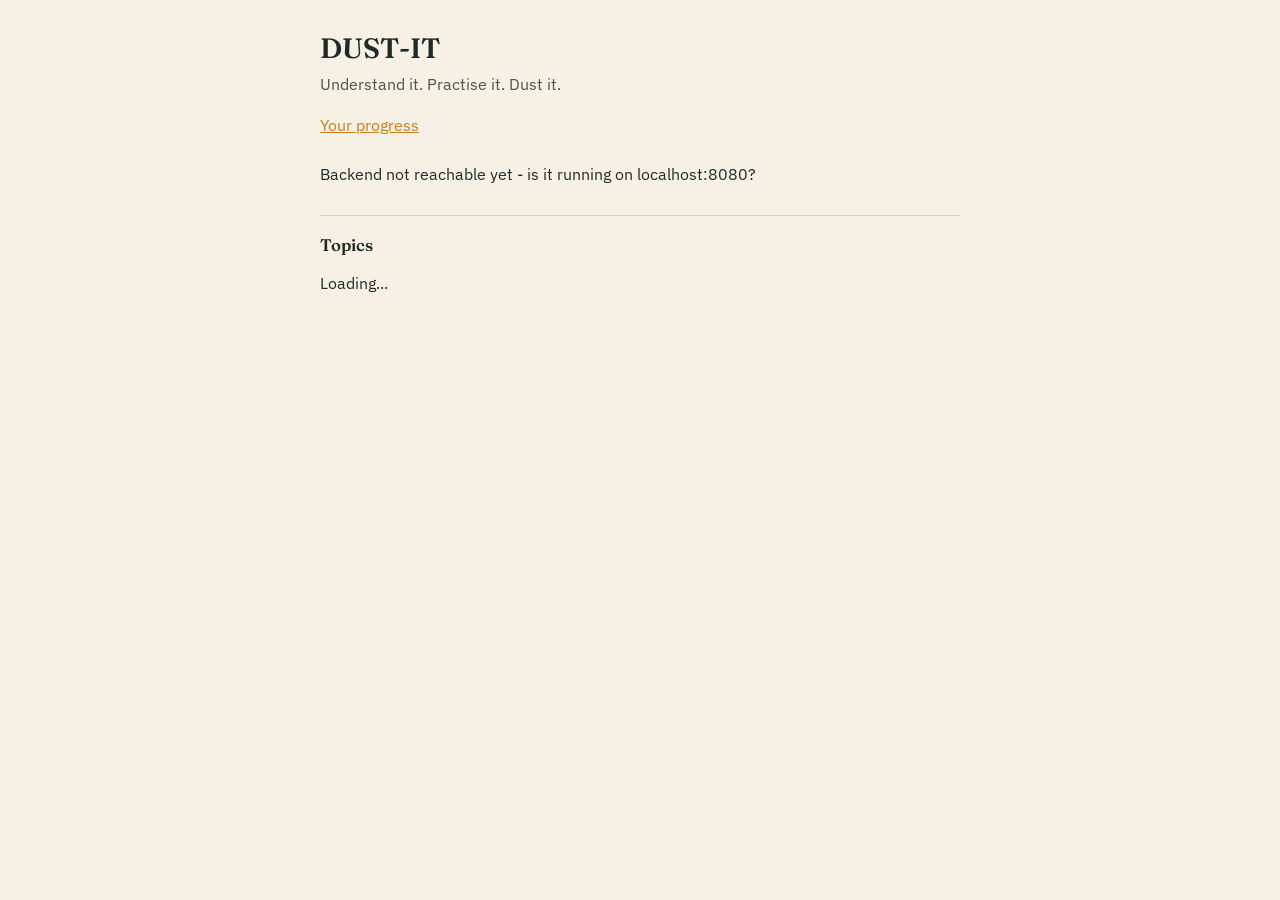
<file: frontend/index.html>
<!DOCTYPE html>
<html lang="en">
<head>
    <meta charset="UTF-8" />
    <meta name="viewport" content="width=device-width, initial-scale=1.0" />
    <title>DUST-IT 😉</title>
    <link rel="stylesheet" href="css/style.css" />
</head>
<body>
<main class="page">
    <div class="site-header">
        <h1>DUST-IT</h1>
        <p class="tagline">Understand it. Practise it. Dust it.</p>
        <p><a href="pages/dashboard.html">Your progress</a></p>
    </div>
    <p id="backend-status">Checking backend...</p>

    <section class="section">
        <h2 class="section-label">Topics</h2>
        <ul id="topics-list">Loading...</ul>
    </section>
</main>

<script src="js/api.js"></script>
<script src="js/app.js"></script>
</body>
</html>
</file>
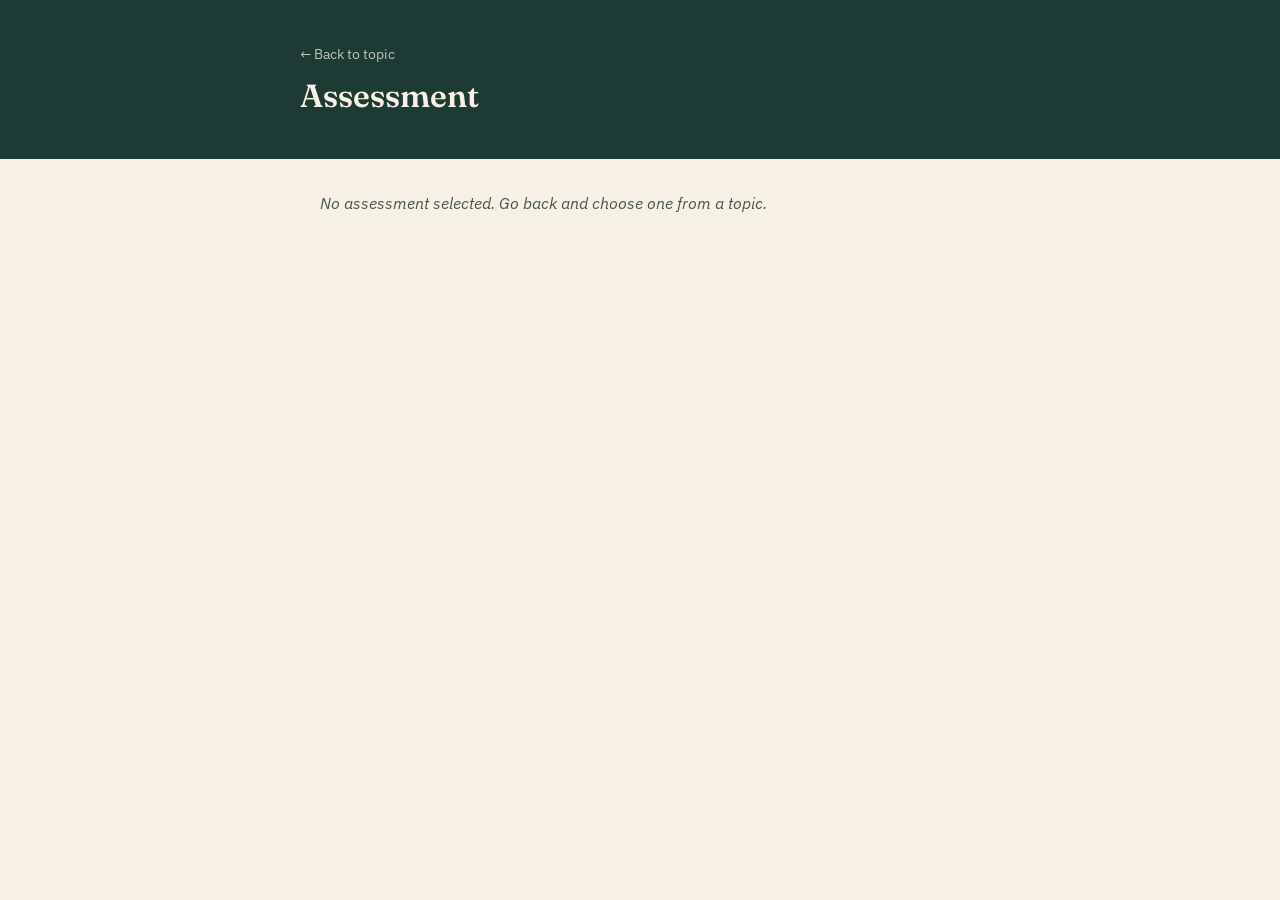
<file: frontend/pages/Assessment.html>
<!DOCTYPE html>
<html lang="en">
<head>
    <meta charset="UTF-8" />
    <meta name="viewport" content="width=device-width, initial-scale=1.0" />
    <title>DUST-IT - Assessment</title>
    <link rel="stylesheet" href="../css/style.css" />
</head>
<body>

<div class="board">
    <div class="page">
        <a id="back-link" href="learn.html">&larr; Back to topic</a>
        <p class="tag" id="assessment-difficulty"></p>
        <h1 id="assessment-title">Loading assessment&hellip;</h1>
    </div>
</div>

<main class="page">
    <div id="assessment-body">
        <p class="empty-state">Loading questions&hellip;</p>
    </div>
</main>

<script src="../js/api.js"></script>
<script src="../js/assessment.js"></script>
</body>
</html>
</file>
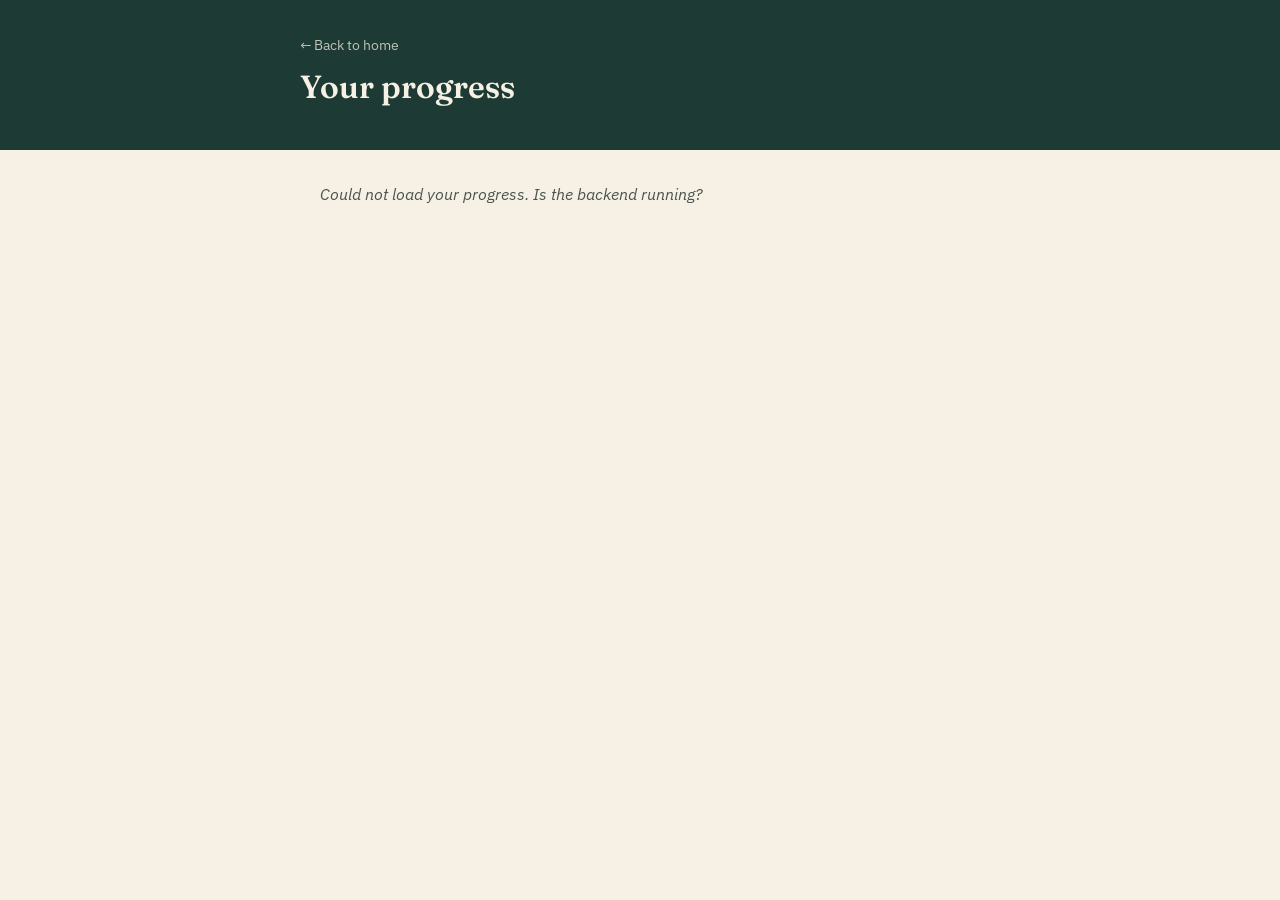
<file: frontend/pages/dashboard.html>
<!DOCTYPE html>
<html lang="en">
<head>
    <meta charset="UTF-8" />
    <meta name="viewport" content="width=device-width, initial-scale=1.0" />
    <title>DUST-IT - Your progress</title>
    <link rel="stylesheet" href="../css/style.css" />
</head>
<body>

<div class="board">
    <div class="page">
        <a href="../index.html">&larr; Back to home</a>
        <h1>Your progress</h1>
    </div>
</div>

<main class="page">
    <div id="dashboard-body">
        <p class="empty-state">Loading your progress&hellip;</p>
    </div>
</main>

<script src="../js/api.js"></script>
<script src="../js/dashboard.js"></script>
</body>
</html>
</file>
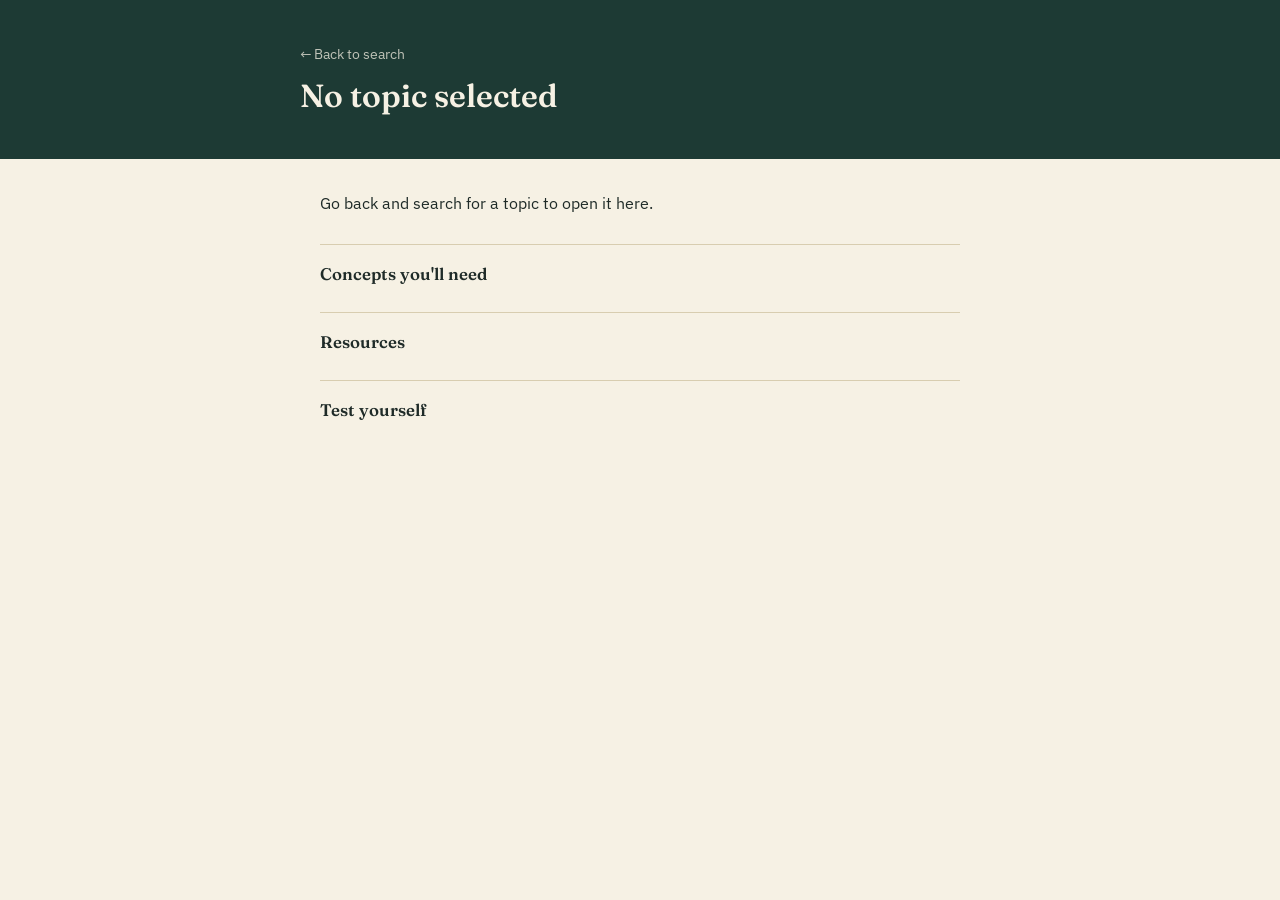
<file: frontend/pages/learn.html>
<!DOCTYPE html>
<html lang="en">
<head>
    <meta charset="UTF-8" />
    <meta name="viewport" content="width=device-width, initial-scale=1.0" />
    <title>DUST-IT - Topic</title>
    <link rel="stylesheet" href="../css/style.css" />
</head>
<body>

<div class="board">
    <div class="page">
        <a href="topic.html">&larr; Back to search</a>
        <p class="tag" id="topic-subject"></p>
        <h1 id="topic-title">Loading topic&hellip;</h1>
    </div>
</div>

<main class="page">
    <p id="topic-description"></p>

    <section class="section">
        <h2 class="section-label">Concepts you'll need</h2>
        <div id="concepts-list"></div>
    </section>

    <section class="section">
        <h2 class="section-label">Resources</h2>
        <div id="resources-list"></div>
    </section>

    <section class="section">
        <h2 class="section-label">Test yourself</h2>
        <div id="assessments-list"></div>
    </section>
</main>

<script src="../js/api.js"></script>
<script src="../js/learn.js"></script>
</body>
</html>
</file>
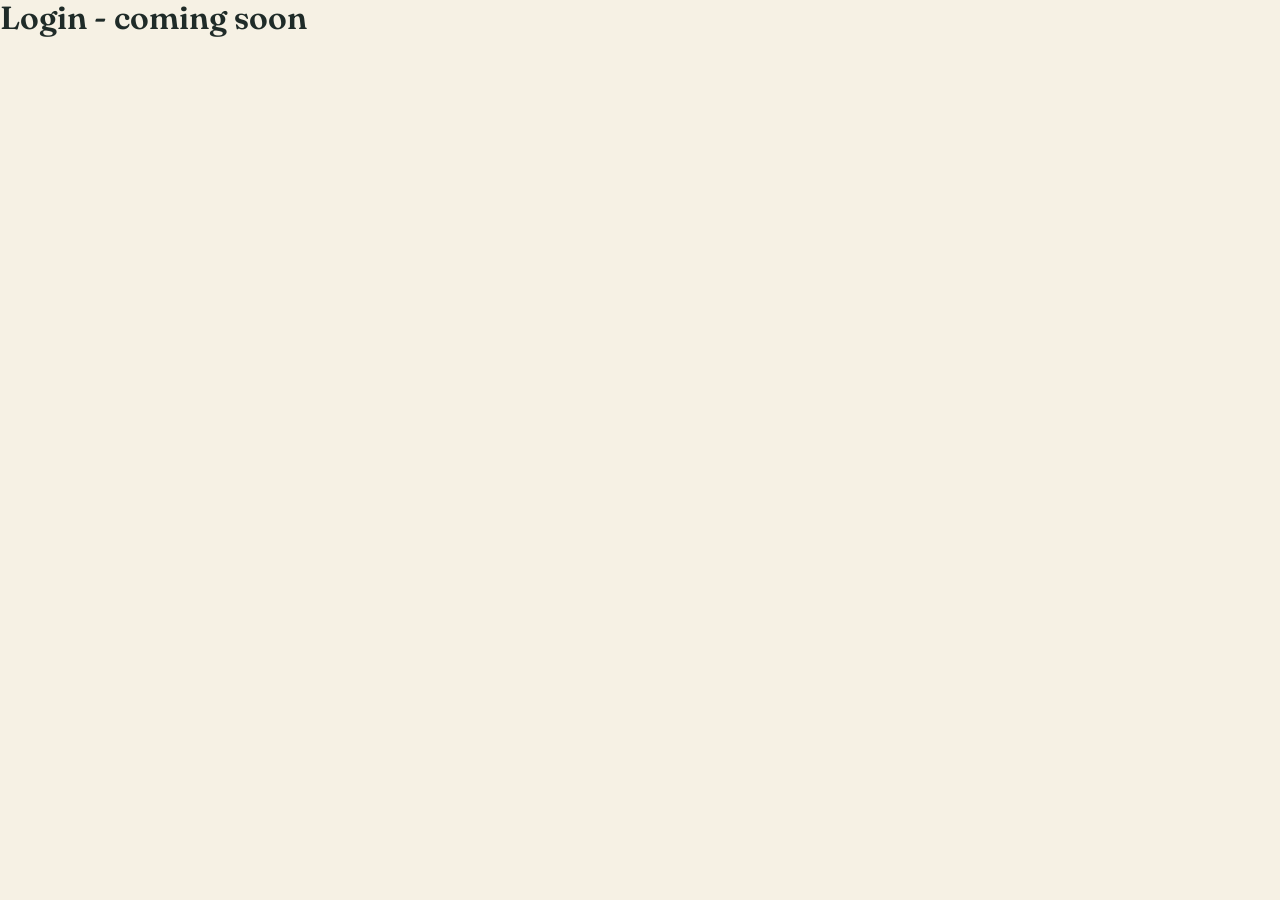
<file: frontend/pages/login.html>
<!DOCTYPE html>
<html lang="en">
<head><meta charset="UTF-8" /><title>DUST-IT - Login</title><link rel="stylesheet" href="../css/style.css" /></head>
<body>
<!-- Placeholder. Built once managed auth (Cognito/Azure AD B2C) is wired up. -->
<h1>Login - coming soon</h1>
</body>
</html>
</file>
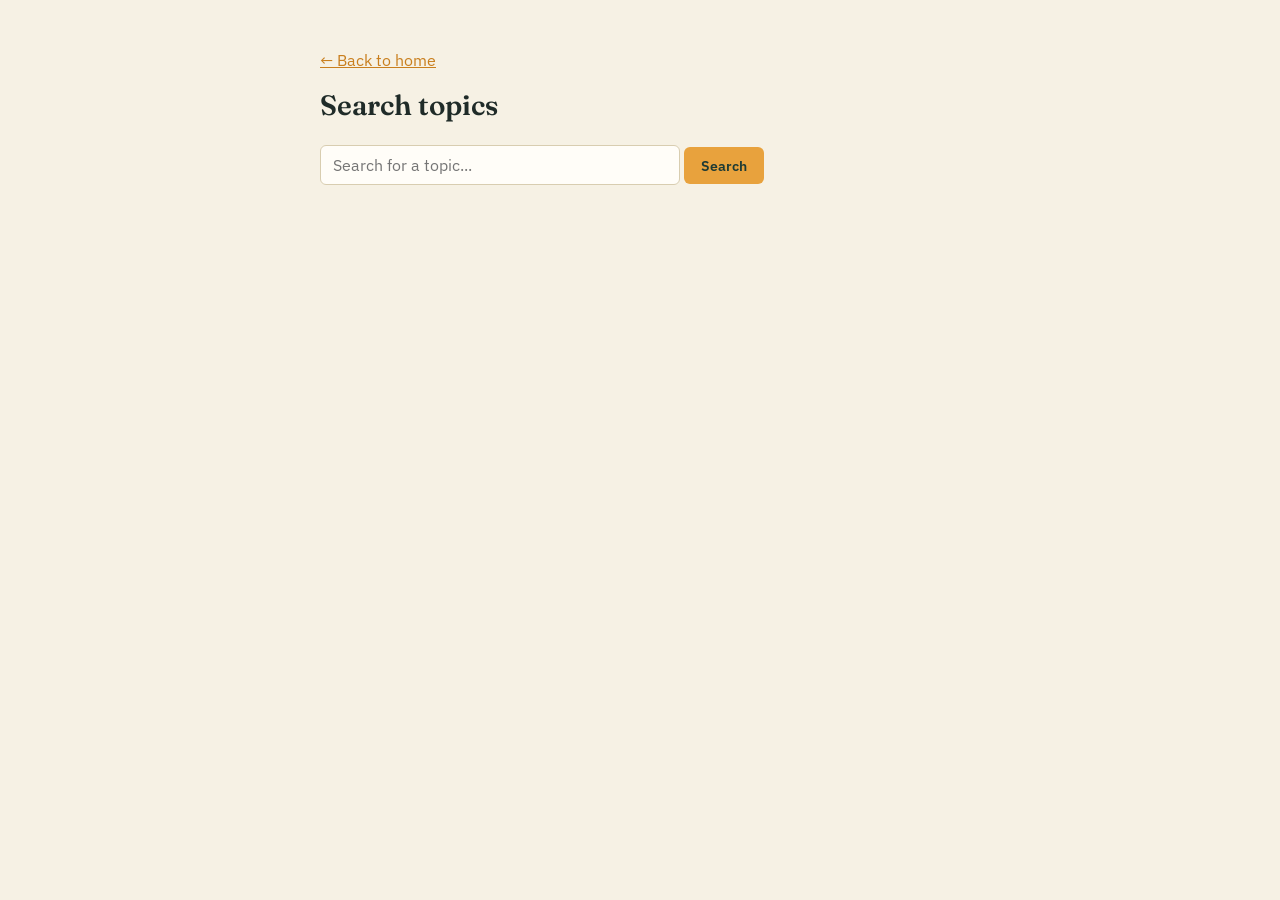
<file: frontend/pages/topic.html>
<!DOCTYPE html>
<html lang="en">
<head>
    <meta charset="UTF-8" />
    <meta name="viewport" content="width=device-width, initial-scale=1.0" />
    <title>DUST-IT - Search Topics</title>
    <link rel="stylesheet" href="../css/style.css" />
</head>
<body>
<main class="page">
    <div class="site-header">
        <p><a href="../index.html">&larr; Back to home</a></p>
        <h1>Search topics</h1>
    </div>

    <input id="search-input" type="text" placeholder="Search for a topic..." />
    <button id="search-button" class="btn btn-primary">Search</button>

    <div id="search-results"></div>
</main>

<script src="../js/api.js"></script>
<script src="../js/search.js"></script>
</body>
</html>
</file>
<file: frontend/css/style.css>
/* DUST-IT styles.
   Design: warm chalk-paper + one deep chalkboard-green band + a single
   amber accent. Fraunces for headings, IBM Plex Sans for body - see
   frontend/README-design.md (or the design plan in the commit message)
   for the reasoning. */

@import url("https://fonts.googleapis.com/css2?family=Fraunces:opsz,wght@9..144,500;9..144,600;9..144,900&family=IBM+Plex+Sans:wght@400;500;600&display=swap");

:root {
    --paper: #f6f1e4;
    --ink: #1f2b28;
    --ink-soft: #4a5450;
    --board: #1d3a34;
    --board-ink: #f6f1e4;
    --amber: #e8a23d;
    --amber-deep: #c97f1e;
    --line: #d8cdb0;
    --line-on-board: rgba(246, 241, 228, 0.25);
}

* {
    box-sizing: border-box;
}

body {
    font-family: "IBM Plex Sans", system-ui, sans-serif;
    background: var(--paper);
    color: var(--ink);
    margin: 0;
    line-height: 1.55;
}

h1, h2, h3 {
    font-family: "Fraunces", Georgia, serif;
    font-weight: 600;
    line-height: 1.15;
    margin: 0 0 0.5rem;
}

a {
    color: var(--amber-deep);
}

a:hover {
    color: var(--amber);
}

.page {
    max-width: 680px;
    margin: 0 auto;
    padding: 0 1.25rem 3rem;
}

/* --- Chalkboard band: used once, at the top of a page that needs it --- */
.board {
    background: var(--board);
    color: var(--board-ink);
    padding: 2rem 1.25rem 2.25rem;
    margin-bottom: 2rem;
}

.board .page {
    padding: 0;
}

.board a {
    color: var(--board-ink);
    opacity: 0.75;
    text-decoration: none;
    font-size: 0.9rem;
}

.board a:hover {
    opacity: 1;
    color: var(--amber);
}

.board h1 {
    color: var(--board-ink);
    font-size: 2rem;
    margin-top: 0.75rem;
}

.tag {
    display: inline-block;
    color: var(--amber);
    font-size: 0.85rem;
    font-weight: 600;
    letter-spacing: 0.02em;
}

/* --- Plain header for pages without a board (home, search) --- */
.site-header {
    padding-top: 2rem;
    margin-bottom: 1.5rem;
}

.site-header h1 {
    font-size: 1.75rem;
}

.tagline {
    color: var(--ink-soft);
    margin-top: 0;
}

/* --- Sections --- */
.section {
    border-top: 1px solid var(--line);
    padding-top: 1.25rem;
    margin-top: 1.75rem;
}

.section-label {
    font-size: 1.05rem;
    margin-bottom: 0.9rem;
}

.empty-state {
    color: var(--ink-soft);
    font-style: italic;
}

/* --- Lists (concepts, resources, assessments) share the row pattern --- */
.list-row {
    display: flex;
    gap: 0.85rem;
    align-items: flex-start;
    padding: 0.75rem 0;
    border-bottom: 1px solid var(--line);
}

.list-row:last-child {
    border-bottom: none;
}

.list-row .marker {
    flex: 0 0 auto;
    width: 0.5rem;
    height: 0.5rem;
    border-radius: 50%;
    background: var(--amber);
    margin-top: 0.55rem;
}

.list-row .content {
    flex: 1 1 auto;
    min-width: 0;
}

.list-row .content h4 {
    margin: 0 0 0.15rem;
    font-family: "IBM Plex Sans", sans-serif;
    font-weight: 600;
    font-size: 1rem;
}

.list-row .content p {
    margin: 0;
    color: var(--ink-soft);
    font-size: 0.92rem;
}

.thumb {
    flex: 0 0 auto;
    width: 3rem;
    height: 3rem;
    border-radius: 6px;
    background: var(--board);
    color: var(--board-ink);
    display: flex;
    align-items: center;
    justify-content: center;
    font-family: "Fraunces", serif;
    font-weight: 600;
    overflow: hidden;
}

.thumb img {
    width: 100%;
    height: 100%;
    object-fit: cover;
}

.source {
    color: var(--ink-soft);
    font-size: 0.85rem;
}

/* --- Assessments --- */
.assessment-row {
    display: flex;
    align-items: center;
    justify-content: space-between;
    gap: 1rem;
    padding: 0.85rem 0;
    border-bottom: 1px solid var(--line);
}

.assessment-row:last-child {
    border-bottom: none;
}

.badge {
    display: inline-block;
    font-size: 0.75rem;
    font-weight: 600;
    color: var(--board);
    background: var(--amber);
    padding: 0.2rem 0.55rem;
    border-radius: 999px;
    margin-right: 0.6rem;
}

/* --- Buttons --- */
.btn {
    display: inline-block;
    font-family: "IBM Plex Sans", sans-serif;
    font-weight: 600;
    font-size: 0.9rem;
    text-decoration: none;
    padding: 0.5rem 1rem;
    border-radius: 6px;
    border: 1px solid transparent;
    cursor: pointer;
}

.btn-primary {
    background: var(--amber);
    color: var(--board);
}

.btn-primary:hover {
    background: var(--amber-deep);
    color: var(--paper);
}

/* --- Topic search results --- */
.topic-result {
    display: block;
    padding: 0.9rem 0;
    border-bottom: 1px solid var(--line);
    text-decoration: none;
    color: inherit;
}

.topic-result:hover h3 {
    color: var(--amber-deep);
}

.topic-result h3 {
    font-family: "Fraunces", serif;
    font-weight: 600;
    font-size: 1.15rem;
    margin: 0 0 0.2rem;
}

.topic-result p {
    margin: 0;
    color: var(--ink-soft);
}

input[type="text"] {
    font-family: "IBM Plex Sans", sans-serif;
    font-size: 1rem;
    padding: 0.55rem 0.75rem;
    border: 1px solid var(--line);
    border-radius: 6px;
    background: #fffdf8;
    color: var(--ink);
    width: 100%;
    max-width: 360px;
}

input[type="text"]:focus {
    outline: 2px solid var(--amber);
    outline-offset: 1px;
}

button {
    font-family: "IBM Plex Sans", sans-serif;
}

/* Plain list used on the home page */
#topics-list {
    list-style: none;
    padding: 0;
}

#topics-list li a {
    display: block;
    padding: 0.6rem 0;
    border-bottom: 1px solid var(--line);
    text-decoration: none;
    color: var(--ink);
}

#topics-list li a:hover {
    color: var(--amber-deep);
}

/* --- Assessment form --- */
.question {
    padding: 1.25rem 0;
    border-bottom: 1px solid var(--line);
}

.question h4 {
    font-family: "IBM Plex Sans", sans-serif;
    font-weight: 600;
    font-size: 1.02rem;
    margin: 0 0 0.75rem;
}

.options {
    display: flex;
    flex-direction: column;
    gap: 0.5rem;
}

.option {
    display: flex;
    align-items: flex-start;
    gap: 0.6rem;
    padding: 0.5rem 0.65rem;
    border: 1px solid var(--line);
    border-radius: 6px;
    cursor: pointer;
    background: #fffdf8;
}

.option:has(input:checked) {
    border-color: var(--amber);
    background: rgba(232, 162, 61, 0.12);
}

.option input {
    margin-top: 0.2rem;
    accent-color: var(--amber-deep);
}

#assessment-form > .btn {
    margin-top: 1.5rem;
    border: none;
}

/* --- Assessment result --- */
.result {
    padding: 1rem 0 0;
    text-align: left;
}

.result .score {
    font-family: "Fraunces", serif;
    font-weight: 900;
    font-size: 3.5rem;
    color: var(--board);
    margin: 0;
}

.result .message {
    font-size: 1.1rem;
    margin: 0.25rem 0 1.5rem;
}

.result-actions {
    display: flex;
    gap: 0.75rem;
}

.result-actions .btn:not(.btn-primary) {
    border-color: var(--line);
    color: var(--ink);
}
</file>
